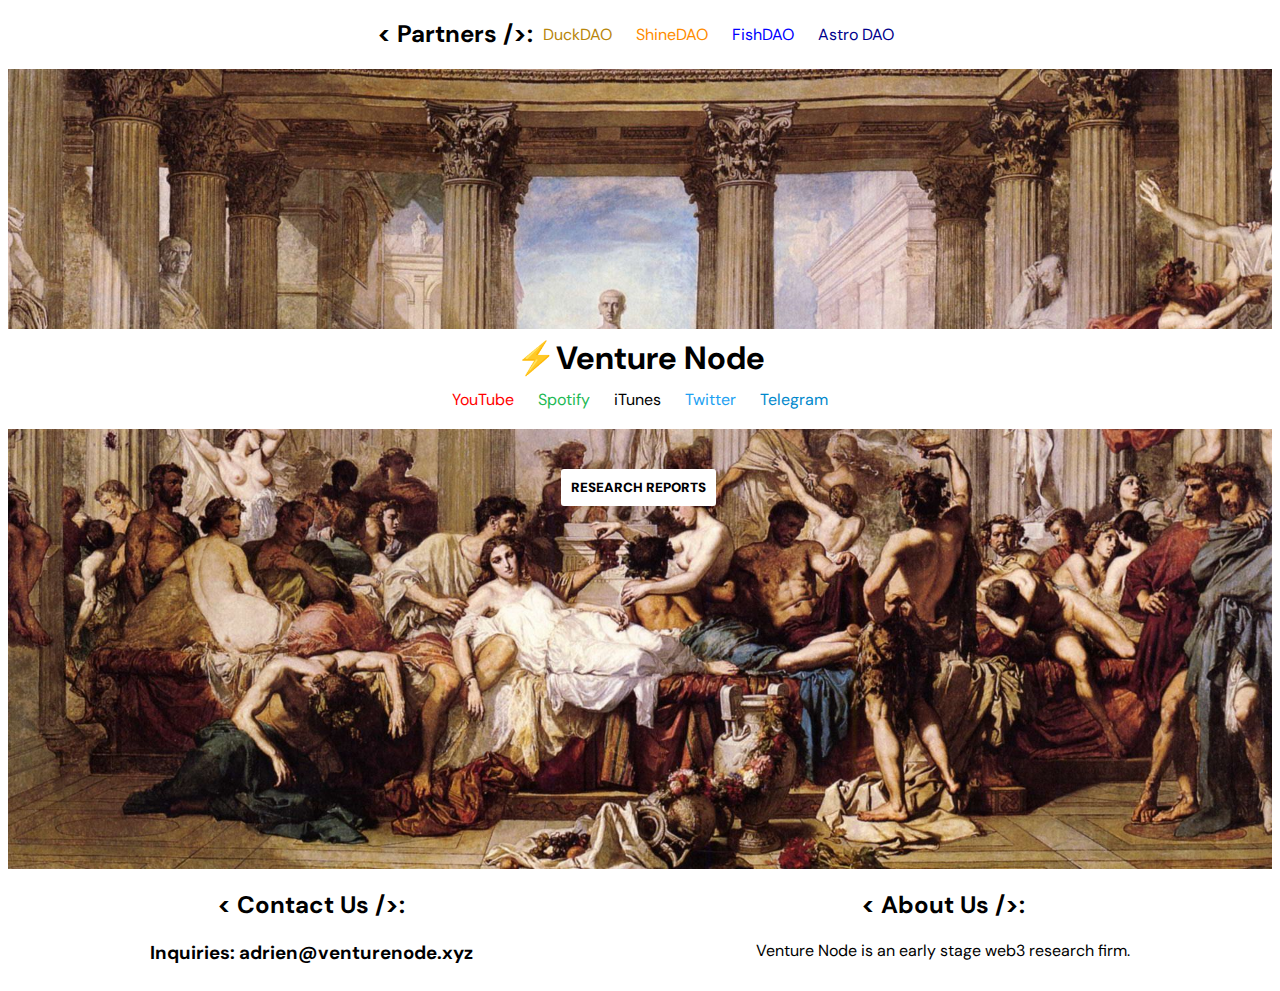
<file: index.html>
<!DOCTYPE html>
<html lang="en">
  <head>
    <meta charset="UTF-8">
    <meta name="viewport" content="width=device-width, initial-scale=1.0">
    <meta http-equiv="X-UA-Compatible" content="ie=edge">
    <title>Venture Node</title>
    <link rel="icon" type="image/x-icon" href="./resources/favicon.ico">
    <link rel="stylesheet" href="styles.css">
    <link rel="stylesheet" href="https://use.fontawesome.com/releases/v5.15.4/css/all.css" integrity="sha384-DyZ88mC6Up2uqS4h/KRgHuoeGwBcD4Ng9SiP4dIRy0EXTlnuz47vAwmeGwVChigm" crossorigin="anonymous">
    <link href="https://fonts.googleapis.com/css2?family=DM+Sans:ital,wght@0,400;0,500;0,700;1,400;1,500;1,700&display=swap" rel="stylesheet"> 
    <meta name="msvalidate.01" content="501AE7449320BAF70088D0BED702D9AB" />
  </head>
  <body>
    <div class="partner-container">
      <h2>&lt Partners /&gt:</h2>
      <div class="partners">
        <a id="duckdao" href="https://duckdao.io/" target="_blank"><i class="fas fa-feather-alt"></i> DuckDAO</a>
        <a id="shinedao" href="https://shinedao.finance/" target="_blank"><i class="fas fa-star"></i> ShineDAO</a>
        <a id="fishdao" href="https://fishdao.io/" target="_blank"><i class="fas fa-fish"></i> FishDAO</a>
        <a id="astrodao" href="https://astrodao.com/" target="_blank"><i class="fas fa-meteor"></i> Astro DAO</a>
      </div>
    </div>
      <div class="main">
        <div class="center-container">
          <h1>⚡Venture Node</h1>
          <div class="buttons">
            <a id="youtube" href="https://www.youtube.com/channel/UC0HqXCousShFpagUTrF82sw" target="_blank"><i class="fab fa-youtube"></i> YouTube</a>
            <a id="spotify" href="https://open.spotify.com/show/6XwrS70SYwgUVcVCkgm9kR" target="_blank"><i class="fab fa-spotify"></i> Spotify</a>
            <a id="itunes" href="https://podcasts.apple.com/us/podcast/venture-node/id1608703270" target="_blank"><i class="fab fa-apple"></i> iTunes</a>
            <a id="twitter" href="https://twitter.com/venture_node" target="_blank"><i class="fab fa-twitter"></i> Twitter</a>
            <a id="telegram" href="https://t.me/crypto_advisor" target="_blank"><i class="fab fa-telegram"></i> Telegram</a>

          </div>
        </div>
        <div class="button-container">
          <a href="https://venturenode.substack.com/" target="_blank">
            <button class="button2"><i class="fab fa-searchengin"></i> Research Reports</button>
          </a>
        </div>
      </div>
      <footer>
        <div class="contact-us-container">
          <h2>&lt Contact Us /&gt:</h2>
          <h3>Inquiries: adrien@venturenode.xyz</h3>
        </div>
        <div class="about-us-container">
          <h2>&lt About Us /&gt:</h2>
          <p>Venture Node is an early stage web3 research firm.</p>
        </div>
      </footer>
  </body>
</html>
</file>
<file: styles.css>
body{
    font-family: "DM Sans";
    
}

.main{
    background-image: url("./resources/background.jpg");
    background-repeat: no-repeat;
    background-position: center center;
    background-size: cover;
    height: 800px;
    display: flex;
    align-items: center;
    justify-content: center;
    flex-direction: column;
}

/* center logo section + socials */

.center-container{
    width: 100%;
    height: 100px;
    background: white;
    display: flex;
    flex-direction: column;
    align-items: center;
    justify-content: center;
    text-align: center;
}


h1{
    margin: 0;
}

.buttons a{
    display: inline-flex;
    margin: 10px;
}

a{
    text-decoration: none;
}

#youtube{
    color: #FF0000;
}

#twitter{
    color: #1DA1F2;
}

#telegram{
    color: #0088CC;
}

#spotify{
    color: #1DB954;
}

#itunes{
    color: #000000;
}

/* buttons below white bar */

.button-container{
    height: 100px;
    margin: 40px;
}

.button2{
    display:inline-block;
    border: 3px solid #FFFFFF;
    padding: 7px;
    border-radius: 3px;
    margin:0 0.3em 0.3em 0;
    box-sizing: border-box;
    text-decoration:none;
    text-transform:uppercase;
    font-family: inherit;
    font-weight:900;
    color: black;
    text-align:center;
    transition: all 0.15s;
    background:rgba(255,255,255,1);
}
.button2:hover{
    color: grey;
    border-color:#DDDDDD;
    background:rgba(255,255,255,0.9);
}
.button2:active{
    color:#BBBBBB;
    border-color:#BBBBBB;
}
@media all and (max-width:30em){
    .button2{
        display:block;
        margin:0.4em auto;
    }
}

/* partners */

.partner-container{
    margin-top: -10px;
    text-align: center;
    background-color: white;
    width: 100%;
    display: inline-flex;
    align-items: center;
    justify-content: center;
}

.partners a{
    padding-top: 3px;
    display: inline-flex;
    margin: 10px;
}

#duckdao{
    color: darkgoldenrod;
}

#shinedao{
    color: darkorange;
}

#fishdao{
    color: blue;
}

#astrodao{
    color: darkblue;
}

/* footer */

footer{
    text-align: center;
    display: inline-flex;
    justify-content: space-around;
    width: 100%;
}



@media only screen and (max-width: 492px){
    .center-container{
        height: 125px;
    }

    footer{
        flex-direction: column;
    }
}

@media only screen and (max-width: 620px){
    .partner-container{
        flex-direction: column;
        font-size: smaller;
    }
}
</file>
